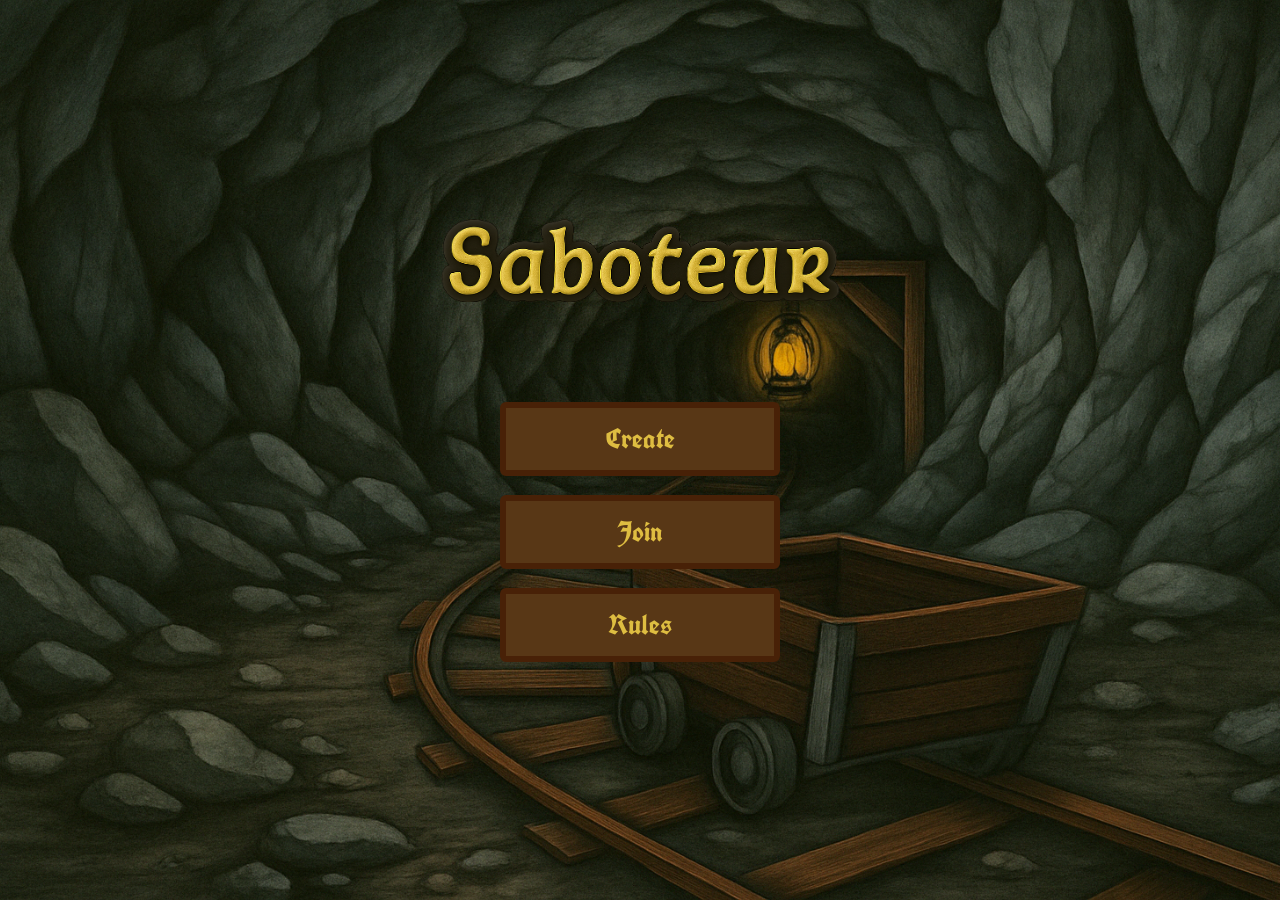
<file: index.html>
<!DOCTYPE html>
<html lang="en">
<head>
	<meta charset="UTF-8">
	<meta name="viewport" content="width=device-width, initial-scale=1.0">
	<title>Saboteur</title>
	<link rel="preconnect" href="https://fonts.googleapis.com">
	<link rel="preconnect" href="https://fonts.gstatic.com" crossorigin>
<link rel="preconnect" href="https://fonts.gstatic.com" crossorigin>
<link href="https://fonts.googleapis.com/css2?family=Rubik:ital,wght@0,300..900;1,300..900&family=UnifrakturCook:wght@700&display=swap" rel="stylesheet">
<link rel="stylesheet" href="./css/main.css">
</head>
<body>
	<div class="main-bg">
		<div class="content">
			<img class="main_logo" src="./img/game/saboteur_text.png" alt="">
			<div class="main_btns">
				<div onclick="location.replace('./create.html');">Create</div>
				<div  onclick="location.replace('./create.html');">Join</div>
				<div onclick="location.replace('./rules.html');">Rules</div>
			</div>
		</div>
	</div>
</body>
</html>
</file>
<file: css/main.css>
*,
*::before,
*::after {
  box-sizing: border-box;
}

ul[class],
ol[class] {
  padding: 0;
}

body,
h1,
h2,
h3,
h4,
p,
ul[class],
ol[class],
li,
figure,
figcaption,
blockquote,
dl,
dd {
  margin: 0;
}

body {
  scroll-behavior: smooth;
  text-rendering: optimizeSpeed;
  line-height: 1.5;
  height: 100vh;
      font-family: "UnifrakturCook", cursive;
        font-weight: 700;
  font-style: normal;
  position: relative;
  z-index: -2;
   background: url(../img/game/bg.png) ;
   background-size: cover;
   background-repeat: no-repeat;
}

ul[class],
ol[class] {
  list-style: none;
}

a:not([class]) {
  text-decoration-skip-ink: auto;
}

img {
  max-width: 100%;
  display: block;
}

article > * + * {
  margin-top: 1em;
}

input,
button,
textarea,
select {
  font: inherit;
}

@media (prefers-reduced-motion: reduce) {
  * {
    animation-duration: 0.01ms !important;
    animation-iteration-count: 1 !important;
    transition-duration: 0.01ms !important;
    scroll-behavior: auto !important;
  }
}

.rules_body{
  height: 100%;
}

.main-bg {
    background: url(../img/game/background.png) no-repeat center center fixed;
    background-size: cover;
    max-height: 100vh;
    width: 100%;
    display: flex;
    justify-content: center;
    align-items: center;
    height: 100%;
    position: absolute;
    z-index: -1;
}

.content{
  margin: 0 auto;
  max-width: 450px;
  width: 100%;
}

.main-bg  .main_logo{
  width: 400px;
  margin: 0 auto;
}

.main-bg .main_btns{
  margin-top: 100px;
}

.main-bg .main_btns div{
    width: 280px;
    margin: 19px auto;
    cursor: pointer;
    background: #583716;
    padding: 10px;
    border-radius: 6px;
    display: flex
;
    align-items: center;
    justify-content: center;
    border: 5px solid #95621d;
    font-size: 28px;
    font-weight: 500;
    position: relative;
    z-index: 1;
    overflow: hidden;
      border: 6px solid #482107;
   border-radius: 6px;
     color: #debd41;
}

.main-bg .main_btns div::before {
    content: "";
    height: 300px;
    width: 300px;
    background: #e3bc6a;
    border-radius: 50%;
    position: absolute;
    top: 50%;
    left: 50%;
    transform: translateY(-50%) translateX(-50%) scale(0);
    transition: 0.5s cubic-bezier(0.25, 0.46, 0.45, 0.94);
    z-index: -1;
}
.main-bg .main_btns div:hover::before {
    transform: translateY(-50%) translateX(-50%) scale(1);
}
.main-bg .main_btns div:hover{
  color: #482107;
}
.container{
      background: #ffffffc2;
      padding: 36px;
      margin: 36px auto;
      border-radius: 6px;
      text-align: center;
      max-width: 620px;
      width: 100%;
}

.main_rules{
  max-height: unset;
  height: unset;
}

.container h3{
  margin-bottom: 10px;
  margin-top: 16px;
}

.container h3, .container h2{
  text-align: center;
}



.btn{
  width: 250px;
  margin: 10px auto;
  cursor: pointer;
  background: #ebc77d;
  padding: 10px;
  border-radius: 6px;
  display: flex;
  align-items: center;
  justify-content: center;
  border: 3px solid #95621d;
  font-size: 20px;
  font-weight: 500;
  position: relative;
      z-index: 1;
  overflow: hidden;
}

.btn::before {
    content: "";
    height: 300px;
    width: 300px;
    background: #e3bc6a;
    border-radius: 50%;
    position: absolute;
    top: 50%;
    left: 50%;
    transform: translateY(-50%) translateX(-50%) scale(0);
    transition: 0.5s cubic-bezier(0.25, 0.46, 0.45, 0.94);
    z-index: -1;
}
.btn:hover::before {
    transform: translateY(-50%) translateX(-50%) scale(1);
}

.container .btn{
  margin-top: 32px;
}
li{
      list-style: none;
}

/* Весь скроллбар */
::-webkit-scrollbar {
  width: 8px; /* ширина вертикального */
  height: 8px; /* высота горизонтального */
}

/* Фон скроллбара */
::-webkit-scrollbar-track {
  background: #f0f0f0;
  border-radius: 10px;
}

/* Ползунок */
::-webkit-scrollbar-thumb {
  background: #888;
  border-radius: 10px;
}

/* Ползунок при наведении */
::-webkit-scrollbar-thumb:hover {
  background: #555;
}

.create_logo{
  position: absolute;
  top: 30px;
  left: 30px;
  width: 240px;
}

.lobby{
    background: url(../img/game/lobby.png);
    background-size: contain;
    width: 472px;
    height: 600px;
    background-repeat: no-repeat;
    display: flex;
    flex-direction: column;
    justify-content: center;
    align-items: center;
    position: relative;
}
.lobby:before{
    content: "Lobby";
    position: absolute;
    top: 25px;
    left: 90px;
    font-size: 49px;
    color: #debd41;
    font-family: "UnifrakturCook", cursive;
  font-weight: 700;
  font-style: normal;

}
.lobby_form{
  width: 260px;
}

.input_box{

  display: flex;
  flex-direction: column;
  gap: 10px;
}

.lobby_form label{
  font-size: 26px;
  color: #debd41;
      font-family: "UnifrakturCook", cursive;
}

.lobby_form  .input input{
  
   width: 100%;
  height: 50px;
  background: transparent;
  border: none;
   color: #debd41;
   font-weight: 600;
   padding: 0 14px;
   border: 6px solid #482107;
   border-radius: 6px;

}



.lobby_form  .input input:focus{
  outline: none;
}

.lobby_form  select:focus{
  outline: none;
}

.lobby_form  select{
  
   width: 100%;
  height: 50px;
  background: transparent;
  border: none;
   color: #debd41;
   font-weight: 600;
   padding: 0 14px;
   border: 6px solid #482107;
   border-radius: 6px;

}
.lobby_form  select>* {
  background: transparent;
   border: 6px solid #482107;
}

/*.lobby_form .input{
 height: 75px;
  background: url(../img/game/text_box.png);
    background-size: contain;
    background-repeat: repeat;
    border-radius: 6px;
    overflow: hidden;
    position: relative;
}
.lobby_form .input:before{
  content: "";
  position: absolute;
  left: 0;
  top: 0;
  height: 100%;
  width: 20px;
   background: url(../img/game/s.png);
    background-size: cover;
    background-repeat: no-repeat;
}

.lobby_form .input:after{
  content: "";
  position: absolute;
  right: 0;
  top: 0;
  height: 100%;
  width: 20px;
   background: url(../img/game/s.png);
    background-size: cover;
    background-repeat: no-repeat;
}*/

.create{
  margin-top: 20px;
  width: 160px;
}

.custom-select {
  position: relative;
  width: 200px;
  
     width: 100%;
  height: 50px;
  background: transparent;
  border: none;
   color: #debd41;
   font-weight: 600;
   padding: 0 14px;
   border: 6px solid #482107;
   border-radius: 6px;
}

.select-selected {
  padding: 8px;
  border-radius: 5px;
  background-color: transparent;
  cursor: pointer;
  background-image: url('data:image/svg+xml;utf8,<svg xmlns="http://www.w3.org/2000/svg" width="12" height="12" viewBox="0 0 12 12"><path fill="%23333" d="M6 9l4-5H2z"/></svg>');
  background-repeat: no-repeat;
  background-position: right 10px center;
}

.select-items {
  position: absolute;
  top: 100%;
  left: 0;
  right: 0;
  background-color: #291404;
  border: 1px solid #ccc;
  border-radius: 5px;
  box-shadow: 0 2px 5px rgba(0, 0, 0, 0.2);
  z-index: 10;
  border: 6px solid #482107;
   border-radius: 6px;
}

.select-items div {
  padding: 10px;
  cursor: pointer;
  text-align: center;
}

.select-items div:hover {
  background-color: #40240f;
}

.select-hide {
  display: none;
}

.user_lobby_item{
  display: flex;
    border: 6px solid #482107;
   border-radius: 6px;
   width: 220px;
   margin: 10px auto;
}

.user_lobby_item img{
  width: 55px;
  height: 55px;
}

.user_lobby_item .name{
    font-size: 26px;
  color: #debd41;
     display: flex;
     justify-content: center;
     align-items: center;
     padding: 6px 16px;
     width: 100%;

}

.avatar{
     border-right: 6px solid #482107;
     width: 100px;
     display: flex;
     align-items: center;
     justify-content: center;

}
.status_box{
  position: absolute;
  top: 38px;
    left: 310px;
    display: flex;
    gap: 30px;
}
.board{

  display: flex;
  height: 100%;
  width: 100%;
  justify-content: flex-start;
}

.left_box{
 width: 80%;
  padding: 24px;
  display: flex;
  justify-content: space-between;
}

.right_box{
  width: 300px;
  display: flex;
  flex-direction: column;
  justify-content: space-between;
  align-items: center;
  height: 100%;
  padding: 16px 0;
  margin-right: 16px;
  position: absolute;
  top: 0;
  right: 0;
}

.text{
   font-size: 26px;
  color: #debd41;
      font-family: "UnifrakturCook", cursive;
}
.fz16{
  font-size: 16px;
  margin: 10px auto;
}

.chat h1{
  text-align: center;
}

.chat_conent{
   background: url(../img/game/chat.png);
    background-size: contain;
    background-repeat: no-repeat;
    width: 100%;
    height: 410px;
    padding: 48px;
}

.chat{
  width: 100%;
}

.chat_conent ul::-webkit-scrollbar{
  display: none;
}

.chat li{
  background: #58340f;
  width: max-content;
  border-radius: 6px;
  margin: 5px 0;
  padding: 10px;
    color: #debd41;
    max-width: 100%; 
    word-wrap: break-word;
}

.chat_conent ul{
   overflow-y: scroll;
    height: 293px;
    margin: 18px 0;
    display: flex
;
    flex-direction: column;

}

.chat_conent ul li.go_right{

  margin-left: auto;
}

.chat_btn {
  width: 66px;
  padding: 6px;
  margin: 0;
}

.chat_form{
  display: flex;
  align-items: center;
  justify-content: space-between;
  margin-top: 10px;
}

.chat_form input{
  width: -webkit-fill-available;
  margin-right: 6px;
    background: #2f2517;
  border: none;
   color: #debd41;
   font-weight: 600;
   padding: 0 14px;
   border: 6px solid #482107;
   border-radius: 6px;
       height: 46px;
}

.chat_form input:focus{
  outline: none;
}

.players{
    display: flex;
    flex-direction: column;
    gap: 6px;
}
.player-slot {
    width: 250px;
    height: 60px;
    position: relative;
    overflow: hidden;
    border: 2px solid #482107;
    box-shadow: 0 0 6px #482107;
    border-radius: 8px;
}


.player-fill {
  width: 100%;
  height: 100%;
  object-fit: cover;
}


.damage-icon {
  position: absolute;
  bottom: 4px;
  width: 16px;
  height: 16px;
  font-size: 15px;
  font-weight: bold;
  color: crimson;
  pointer-events: none;
  text-shadow: 1px 1px 2px black;
  z-index: 1000; 
  line-height: 1;
  padding: 0;
  text-align: center;
}

.damage-icon[data-tool="pickaxe"] { left: 65px; bottom: 8px; }
.damage-icon[data-tool="cart"] { left: 90px; bottom: 8px; }
.damage-icon[data-tool="lantern"] { left: 110px; bottom: 8px; }


.canvas{
    width: 90%;
    height: 81vh;
    transform: translate(0px, 116px);
    overflow: scroll;
}
.canvas canvas{

}
.cards_box{
      width: 67px;
      padding-top: 112px;
      display: flex;
      flex-direction: column;
      justify-content: space-between;
      align-items: center;
}

.hand-card {
    width: 60px;
    height: 80px;
    border: 2px solid #ccc;
    cursor: pointer;
    object-fit: cover;
    transition: transform 0.2s, border-color 0.2s;
}

.hand-card img{
  width: 100%;
  height: 100%;
}

.cards{
      display: flex;
      flex-direction: column;
      gap: 10px;

}

  .rotated{

            transform:rotate(180deg);

        }
        #players{
            display: flex;
        }

.bg{

      background: url(../img/game/bg.png) ;
}

.canvas::-webkit-scrollbar{
  display: none;
}

.player_card{
     position: absolute;
    left: 29px;
    display: flex
;
    flex-direction: row-reverse;
    justify-content: center;
    top: 24px;
}

.player_type{
  margin: 14px;
}

.move_left{
  left: 222px;
}

 #turn-timer-box {
    background-color: #000;
    color: #00ff00;
    font-size: 18px;
    padding: 8px 16px;
    border: 2px solid #00ff00;
    border-radius: 10px;
    box-shadow: 0 0 10px #00ff00;
    }


@keyframes flash-red {
  0% { color: red; background-color: #000; }
  50% { color: white; background-color: red; }
  100% { color: red; background-color: #000; }
}

#turn-timer-box.warning {
  animation: flash-red 0.6s infinite;
  border-color: red;
  box-shadow: 0 0 10px red;
}

.player_turn{
  position: relative;
}
.player_turn:after{
    content: "";
    position: absolute;
    top: 12px;
       right: 14px;
    height: 30px;
    width: 17px;
    background: url(../img/game/clock.png);
    background-size: contain;
    background-repeat: no-repeat;
}

.my_avatar{

    display: flex
;
    align-items: center;
    justify-content: center;
    gap: 10px;
    background: #debd415c;
    padding: 6px;
    border-radius: 12px;
}

.my_avatar div img{
  width: 100%;
  height: 100%;
}

.my_avatar div {
  width: 40px;
  height: 40px;
}

.fz16 {
  white-space: nowrap;
  overflow: hidden; 
  text-overflow: ellipsis; 
  max-width: 200px; 
}

.mytools{
  position: relative;
}

.mytools:before{

  content: "❌";
  position: absolute;
  width: 40px;
  height: 40px;
  top: 0;
  left: 0;
  text-align: center;
  font-size: 25px;
  display: none;
}

.show_my_tool_error:before{

  display: block !important;
}

.golds_pick_box{
    width: 100%;
    display: flex
;
    align-items: center;
    justify-content: space-around;
    gap: 30px;
    background: #debd415c;
    padding: 24px;
    border-radius: 12px;
    flex-wrap: wrap;

}

.golds_pick_box img{
 width: 25%;
    height: 250px;
}
</file>
